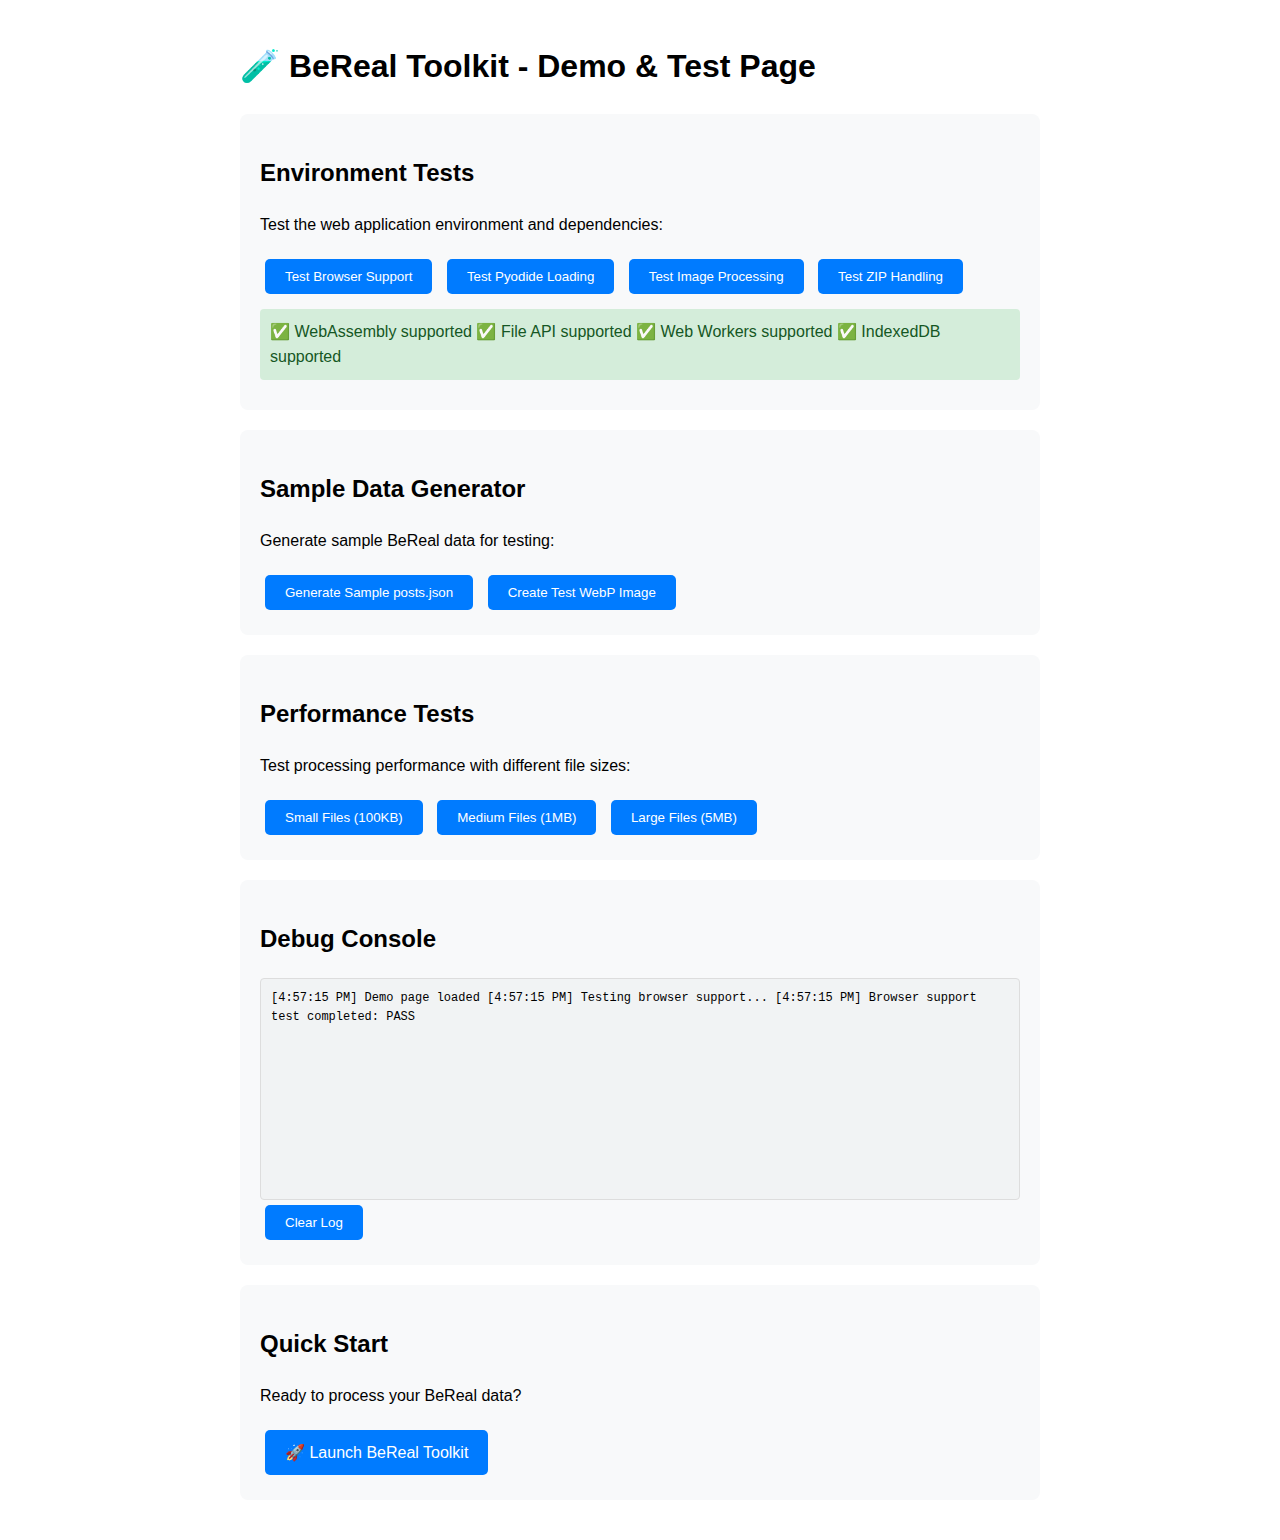
<file: web/demo.html>
<!DOCTYPE html>
<html lang="en">
    <head>
        <meta charset="UTF-8" />
        <meta name="viewport" content="width=device-width, initial-scale=1.0" />
        <title>BeReal Toolkit - Demo & Test</title>
        <style>
            body {
                font-family: -apple-system, BlinkMacSystemFont, "Segoe UI",
                    Roboto, sans-serif;
                max-width: 800px;
                margin: 0 auto;
                padding: 20px;
                line-height: 1.6;
            }
            .demo-section {
                background: #f8f9fa;
                border-radius: 8px;
                padding: 20px;
                margin: 20px 0;
            }
            .test-button {
                background: #007bff;
                color: white;
                border: none;
                padding: 10px 20px;
                border-radius: 5px;
                cursor: pointer;
                margin: 5px;
            }
            .test-button:hover {
                background: #0056b3;
            }
            .log-area {
                background: #f1f3f4;
                border: 1px solid #ddd;
                border-radius: 4px;
                padding: 10px;
                height: 200px;
                overflow-y: auto;
                font-family: monospace;
                font-size: 12px;
            }
            .status {
                padding: 10px;
                border-radius: 4px;
                margin: 10px 0;
            }
            .status.success {
                background: #d4edda;
                color: #155724;
            }
            .status.error {
                background: #f8d7da;
                color: #721c24;
            }
            .status.info {
                background: #d1ecf1;
                color: #0c5460;
            }
        </style>
    </head>
    <body>
        <h1>🧪 BeReal Toolkit - Demo & Test Page</h1>

        <div class="demo-section">
            <h2>Environment Tests</h2>
            <p>Test the web application environment and dependencies:</p>

            <button class="test-button" onclick="testBrowserSupport()">
                Test Browser Support
            </button>
            <button class="test-button" onclick="testPyodideLoad()">
                Test Pyodide Loading
            </button>
            <button class="test-button" onclick="testImageProcessing()">
                Test Image Processing
            </button>
            <button class="test-button" onclick="testZipHandling()">
                Test ZIP Handling
            </button>

            <div id="testResults"></div>
        </div>

        <div class="demo-section">
            <h2>Sample Data Generator</h2>
            <p>Generate sample BeReal data for testing:</p>

            <button class="test-button" onclick="generateSampleData()">
                Generate Sample posts.json
            </button>
            <button class="test-button" onclick="createTestImage()">
                Create Test WebP Image
            </button>

            <div id="sampleResults"></div>
        </div>

        <div class="demo-section">
            <h2>Performance Tests</h2>
            <p>Test processing performance with different file sizes:</p>

            <button class="test-button" onclick="performanceTest('small')">
                Small Files (100KB)
            </button>
            <button class="test-button" onclick="performanceTest('medium')">
                Medium Files (1MB)
            </button>
            <button class="test-button" onclick="performanceTest('large')">
                Large Files (5MB)
            </button>

            <div id="performanceResults"></div>
        </div>

        <div class="demo-section">
            <h2>Debug Console</h2>
            <div id="debugLog" class="log-area"></div>
            <button class="test-button" onclick="clearLog()">Clear Log</button>
        </div>

        <div class="demo-section">
            <h2>Quick Start</h2>
            <p>Ready to process your BeReal data?</p>
            <a
                href="index.html"
                class="test-button"
                style="text-decoration: none; display: inline-block"
            >
                🚀 Launch BeReal Toolkit
            </a>
        </div>

        <script>
            let pyodide = null;

            function log(message, type = "info") {
                const timestamp = new Date().toLocaleTimeString();
                const logArea = document.getElementById("debugLog");
                logArea.innerHTML += `[${timestamp}] ${message}\n`;
                logArea.scrollTop = logArea.scrollHeight;
                console.log(message);
            }

            function clearLog() {
                document.getElementById("debugLog").innerHTML = "";
            }

            function showResult(elementId, message, type = "info") {
                const element = document.getElementById(elementId);
                const div = document.createElement("div");
                div.className = `status ${type}`;
                div.textContent = message;
                element.appendChild(div);
            }

            async function testBrowserSupport() {
                log("Testing browser support...");
                const results = [];

                // Test WebAssembly support
                if (typeof WebAssembly === "object") {
                    results.push("✅ WebAssembly supported");
                } else {
                    results.push("❌ WebAssembly not supported");
                }

                // Test File API support
                if (
                    window.File &&
                    window.FileReader &&
                    window.FileList &&
                    window.Blob
                ) {
                    results.push("✅ File API supported");
                } else {
                    results.push("❌ File API not supported");
                }

                // Test Web Workers support
                if (typeof Worker !== "undefined") {
                    results.push("✅ Web Workers supported");
                } else {
                    results.push("❌ Web Workers not supported");
                }

                // Test IndexedDB support
                if (window.indexedDB) {
                    results.push("✅ IndexedDB supported");
                } else {
                    results.push("❌ IndexedDB not supported");
                }

                const allSupported = !results.some((r) => r.includes("❌"));
                showResult(
                    "testResults",
                    results.join("\n"),
                    allSupported ? "success" : "error"
                );
                log(
                    `Browser support test completed: ${
                        allSupported ? "PASS" : "FAIL"
                    }`
                );
            }

            async function testPyodideLoad() {
                log("Testing Pyodide loading...");
                try {
                    if (!pyodide) {
                        log("Loading Pyodide...");
                        pyodide = await loadPyodide({
                            indexURL:
                                "https://cdn.jsdelivr.net/pyodide/v0.24.1/full/",
                        });
                    }

                    // Test basic Python execution
                    const result = pyodide.runPython("2 + 2");
                    if (result === 4) {
                        showResult(
                            "testResults",
                            "✅ Pyodide loaded and working correctly",
                            "success"
                        );
                        log("Pyodide test: PASS");
                    } else {
                        showResult(
                            "testResults",
                            "❌ Pyodide execution error",
                            "error"
                        );
                        log("Pyodide test: FAIL");
                    }
                } catch (error) {
                    showResult(
                        "testResults",
                        `❌ Pyodide loading failed: ${error.message}`,
                        "error"
                    );
                    log(`Pyodide test: FAIL - ${error.message}`);
                }
            }

            async function testImageProcessing() {
                log("Testing image processing capabilities...");
                try {
                    if (!pyodide) {
                        await testPyodideLoad();
                    }

                    // Install PIL
                    log("Installing Pillow...");
                    await pyodide.loadPackage(["micropip"]);
                    const micropip = pyodide.pyimport("micropip");
                    await micropip.install(["Pillow"]);

                    // Test basic image operations
                    const testCode = `
from PIL import Image
import io

# Create a test image
img = Image.new('RGB', (100, 100), color='red')
output = io.BytesIO()
img.save(output, format='JPEG')
len(output.getvalue())
`;

                    const result = pyodide.runPython(testCode);
                    if (result > 0) {
                        showResult(
                            "testResults",
                            "✅ Image processing working correctly",
                            "success"
                        );
                        log("Image processing test: PASS");
                    } else {
                        showResult(
                            "testResults",
                            "❌ Image processing failed",
                            "error"
                        );
                        log("Image processing test: FAIL");
                    }
                } catch (error) {
                    showResult(
                        "testResults",
                        `❌ Image processing test failed: ${error.message}`,
                        "error"
                    );
                    log(`Image processing test: FAIL - ${error.message}`);
                }
            }

            async function testZipHandling() {
                log("Testing ZIP file handling...");
                try {
                    // Load JSZip
                    if (!window.JSZip) {
                        log("Loading JSZip...");
                        await new Promise((resolve, reject) => {
                            const script = document.createElement("script");
                            script.src =
                                "https://cdnjs.cloudflare.com/ajax/libs/jszip/3.10.1/jszip.min.js";
                            script.onload = resolve;
                            script.onerror = reject;
                            document.head.appendChild(script);
                        });
                    }

                    // Test ZIP creation and extraction
                    const zip = new JSZip();
                    zip.file("test.txt", "Hello World!");
                    const zipBlob = await zip.generateAsync({ type: "blob" });

                    // Test extraction
                    const extractedZip = new JSZip();
                    await extractedZip.loadAsync(zipBlob);
                    const extractedContent = await extractedZip
                        .file("test.txt")
                        .async("string");

                    if (extractedContent === "Hello World!") {
                        showResult(
                            "testResults",
                            "✅ ZIP handling working correctly",
                            "success"
                        );
                        log("ZIP handling test: PASS");
                    } else {
                        showResult(
                            "testResults",
                            "❌ ZIP handling failed",
                            "error"
                        );
                        log("ZIP handling test: FAIL");
                    }
                } catch (error) {
                    showResult(
                        "testResults",
                        `❌ ZIP handling test failed: ${error.message}`,
                        "error"
                    );
                    log(`ZIP handling test: FAIL - ${error.message}`);
                }
            }

            async function generateSampleData() {
                log("Generating sample BeReal data...");

                const samplePosts = [
                    {
                        primary: {
                            path: "/photos/primary_001.webp",
                            mediaType: "image",
                        },
                        secondary: {
                            path: "/photos/secondary_001.webp",
                            mediaType: "image",
                        },
                        takenAt: "2024-01-15T14:30:25.123Z",
                        location: {
                            latitude: 40.7128,
                            longitude: -74.006,
                        },
                        caption: "Sample BeReal from New York!",
                    },
                    {
                        primary: {
                            path: "/photos/primary_002.webp",
                            mediaType: "image",
                        },
                        secondary: {
                            path: "/photos/secondary_002.webp",
                            mediaType: "image",
                        },
                        takenAt: "2024-01-16T18:45:10.456Z",
                        location: {
                            latitude: 51.5074,
                            longitude: -0.1278,
                        },
                        caption: "London calling! 🇬🇧",
                    },
                ];

                const jsonBlob = new Blob(
                    [JSON.stringify(samplePosts, null, 2)],
                    { type: "application/json" }
                );
                const url = URL.createObjectURL(jsonBlob);
                const a = document.createElement("a");
                a.href = url;
                a.download = "sample_posts.json";
                a.click();
                URL.revokeObjectURL(url);

                showResult(
                    "sampleResults",
                    "✅ Sample posts.json downloaded",
                    "success"
                );
                log("Sample data generated and downloaded");
            }

            async function createTestImage() {
                log("Creating test WebP image...");
                try {
                    if (!pyodide) {
                        await testPyodideLoad();
                    }

                    // Ensure Pillow is installed
                    await pyodide.loadPackage(["micropip"]);
                    const micropip = pyodide.pyimport("micropip");
                    await micropip.install(["Pillow"]);

                    const imageCode = `
from PIL import Image, ImageDraw
import io
import base64

# Create a test image
img = Image.new('RGB', (400, 300), color='lightblue')
draw = ImageDraw.Draw(img)

# Add some content
draw.rectangle([50, 50, 350, 250], fill='white', outline='black', width=2)
draw.text((200, 150), 'Test Image', fill='black', anchor='mm')

# Save as WebP
output = io.BytesIO()
img.save(output, format='WEBP', quality=80)
base64.b64encode(output.getvalue()).decode()
`;

                    const base64Data = pyodide.runPython(imageCode);
                    const blob = new Blob(
                        [
                            Uint8Array.from(atob(base64Data), (c) =>
                                c.charCodeAt(0)
                            ),
                        ],
                        { type: "image/webp" }
                    );

                    const url = URL.createObjectURL(blob);
                    const a = document.createElement("a");
                    a.href = url;
                    a.download = "test_image.webp";
                    a.click();
                    URL.revokeObjectURL(url);

                    showResult(
                        "sampleResults",
                        "✅ Test WebP image created and downloaded",
                        "success"
                    );
                    log("Test image created and downloaded");
                } catch (error) {
                    showResult(
                        "sampleResults",
                        `❌ Test image creation failed: ${error.message}`,
                        "error"
                    );
                    log(`Test image creation: FAIL - ${error.message}`);
                }
            }

            async function performanceTest(size) {
                log(`Starting ${size} performance test...`);
                const startTime = performance.now();

                try {
                    if (!pyodide) {
                        await testPyodideLoad();
                    }

                    // Ensure Pillow is installed
                    await pyodide.loadPackage(["micropip"]);
                    const micropip = pyodide.pyimport("micropip");
                    await micropip.install(["Pillow"]);

                    const sizeMap = {
                        small: [200, 150],
                        medium: [800, 600],
                        large: [1600, 1200],
                    };

                    const [width, height] = sizeMap[size];

                    const perfCode = `
from PIL import Image
import io
import time

start = time.time()

# Create and process image
img = Image.new('RGB', (${width}, ${height}), color='red')
output = io.BytesIO()
img.save(output, format='JPEG', quality=85)

# Simulate some processing
processed_img = Image.open(io.BytesIO(output.getvalue()))
final_output = io.BytesIO()
processed_img.save(final_output, format='JPEG', quality=80)

end = time.time()
{
    'processing_time': end - start,
    'image_size': len(final_output.getvalue()),
    'dimensions': [${width}, ${height}]
}
`;

                    const result = pyodide.runPython(perfCode).toJs();
                    const totalTime = performance.now() - startTime;

                    const message = `${size.toUpperCase()} test completed:
• Total time: ${totalTime.toFixed(2)}ms
• Python processing: ${(result.get("processing_time") * 1000).toFixed(2)}ms
• Image size: ${(result.get("image_size") / 1024).toFixed(1)}KB
• Dimensions: ${result.get("dimensions").join("x")}`;

                    showResult("performanceResults", message, "success");
                    log(
                        `Performance test (${size}): ${totalTime.toFixed(2)}ms`
                    );
                } catch (error) {
                    showResult(
                        "performanceResults",
                        `❌ ${size} performance test failed: ${error.message}`,
                        "error"
                    );
                    log(`Performance test (${size}): FAIL - ${error.message}`);
                }
            }

            // Auto-run browser support test on load
            window.addEventListener("load", () => {
                log("Demo page loaded");
                testBrowserSupport();
            });
        </script>
    </body>
</html>
</file>
